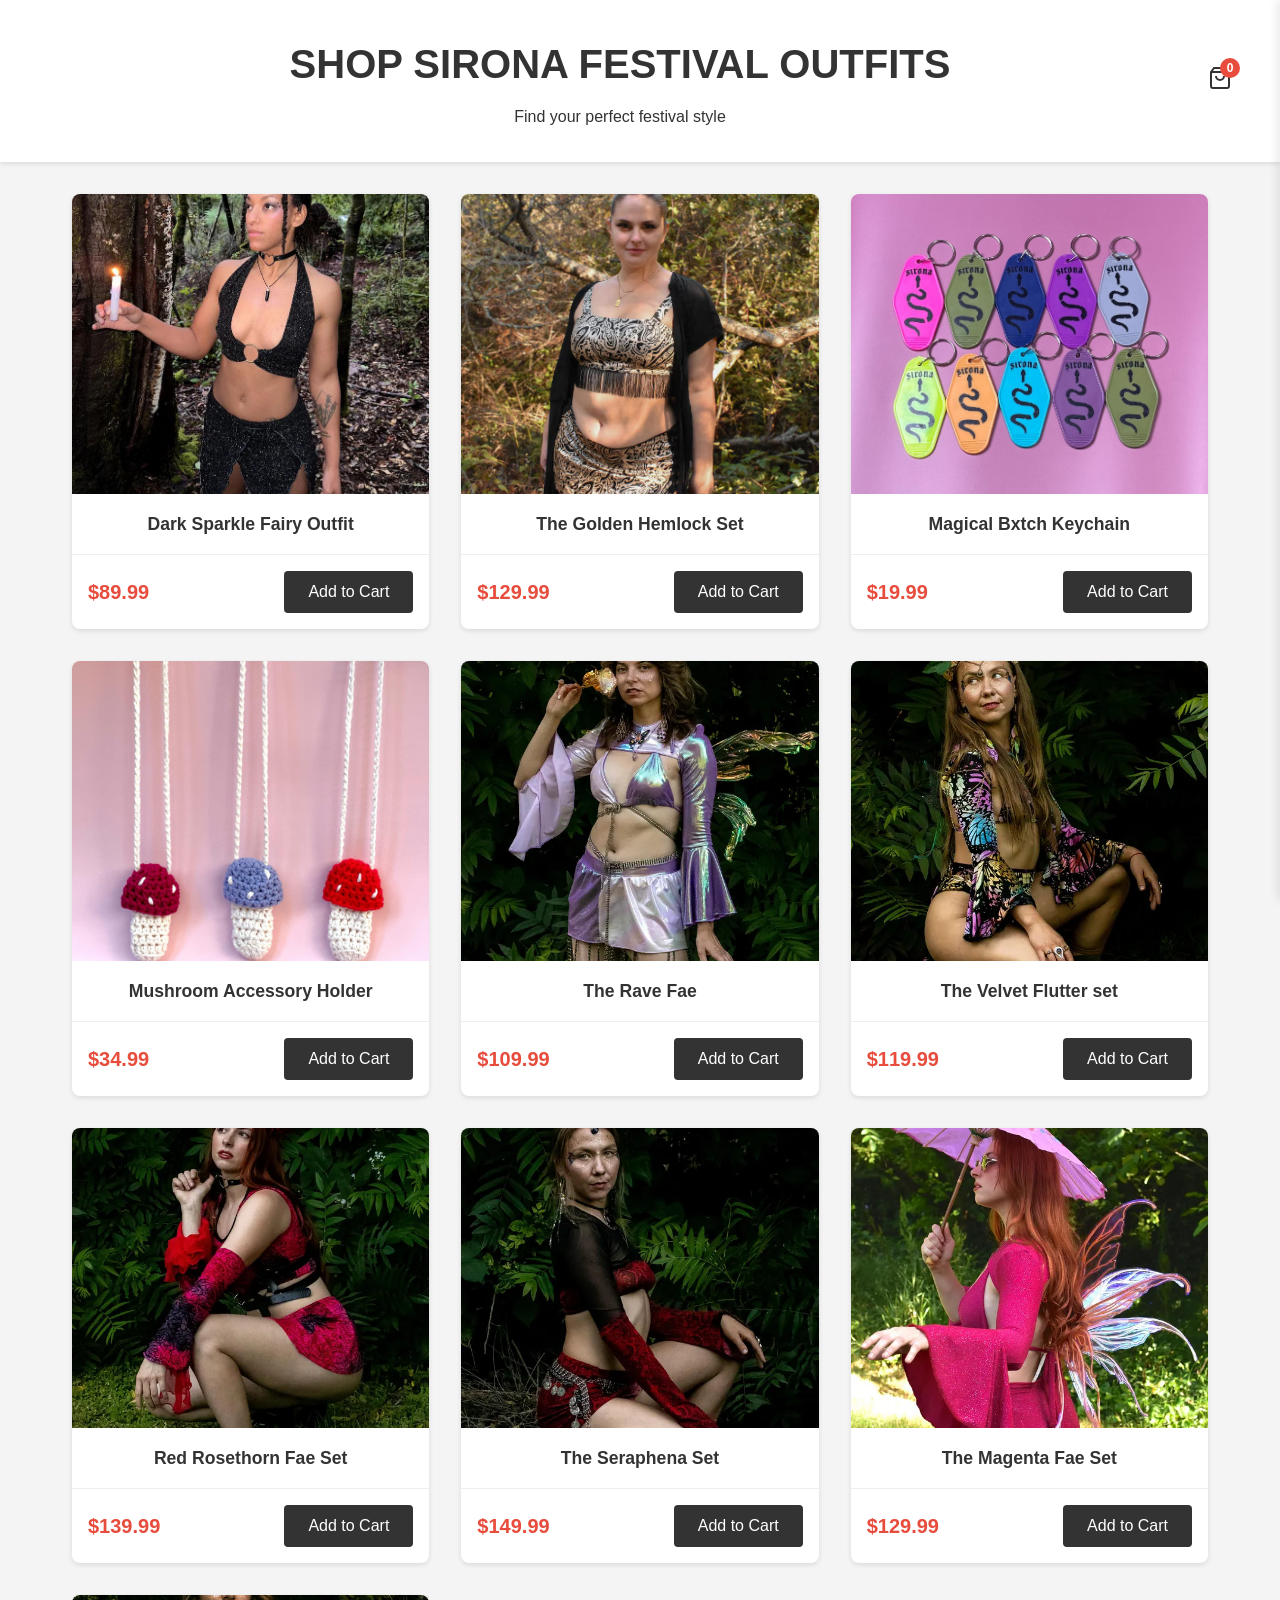
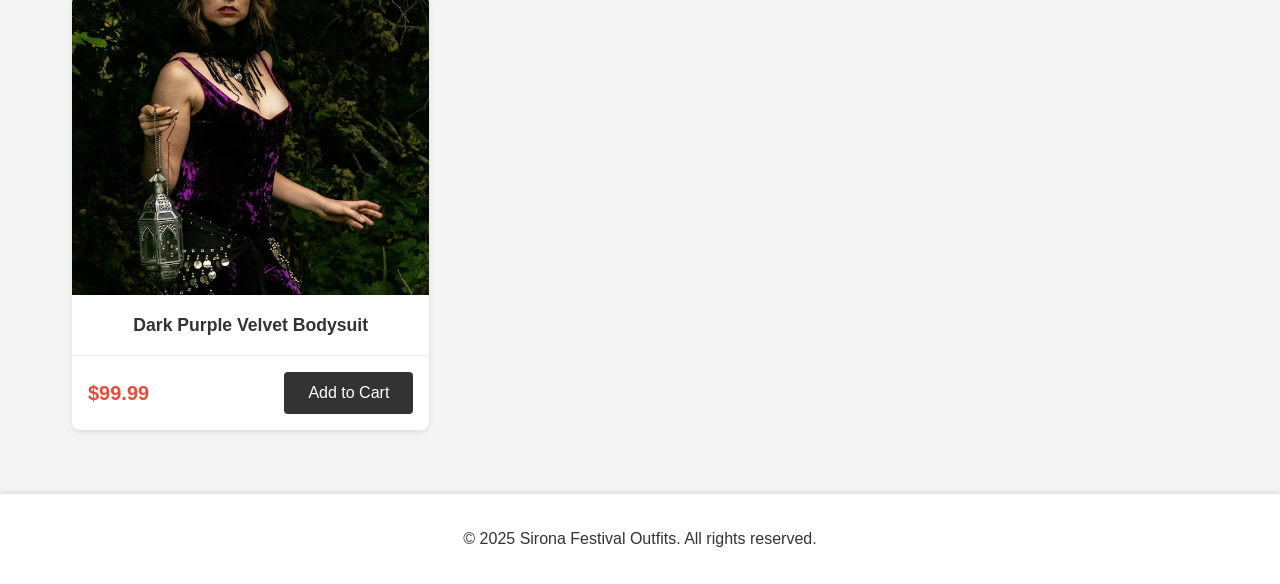
<file: SHOP SIRONA | WEBSITE PHOTOS /index.html>
<!DOCTYPE html>
<html lang="en">

<head>
    <meta charset="UTF-8">
    <meta name="viewport" content="width=device-width, initial-scale=1.0">
    <title>SHOP SIRONA FESTIVAL OUTFITS</title>
    <link rel="stylesheet" href="styles.css">
</head>

<body>
    <header>
        <div class="header-content">
            <div>
                <h1>SHOP SIRONA FESTIVAL OUTFITS</h1>
                <p>Find your perfect festival style</p>
            </div>
            <div class="cart-icon-container">
                <button class="cart-icon-btn" onclick="toggleCart()">
                    <svg width="24" height="24" viewBox="0 0 24 24" fill="none" stroke="currentColor" stroke-width="2">
                        <path d="M6 2L3 6v14a2 2 0 0 0 2 2h14a2 2 0 0 0 2-2V6l-3-4z"></path>
                        <line x1="3" y1="6" x2="21" y2="6"></line>
                        <path d="M16 10a4 4 0 0 1-8 0"></path>
                    </svg>
                    <span class="cart-count" id="cartCount">0</span>
                </button>
            </div>
        </div>
    </header>

    <!-- Cart Sidebar -->
    <div class="cart-sidebar" id="cartSidebar">
        <div class="cart-header">
            <h2>Your Cart</h2>
            <button class="close-cart" onclick="toggleCart()">&times;</button>
        </div>
        <div class="cart-items" id="cartItems">
            <p class="empty-cart">Your cart is empty</p>
        </div>
        <div class="cart-footer">
            <div class="cart-total">
                <strong>Total: $<span id="cartTotal">0.00</span></strong>
            </div>
            <button class="checkout-btn" onclick="goToCheckout()" id="checkoutBtn" disabled>Proceed to Checkout</button>
        </div>
    </div>
    <div class="cart-overlay" id="cartOverlay" onclick="toggleCart()"></div>

    <main class="gallery">
        <div class="photo-card" data-product-id="1" data-product-name="Dark Sparkle Fairy Outfit" data-product-price="89.99">
            <a href="product.html?id=1" class="product-image-link">
                <img src="photos/dark-sparkle-fairy.jpg" alt="Dark Sparkle Fairy Outfit">
            </a>
            <div class="photo-caption">Dark Sparkle Fairy Outfit</div>
            <div class="product-info">
                <div class="product-price">$89.99</div>
                <button class="add-to-cart-btn" onclick="addToCart(1, 'Dark Sparkle Fairy Outfit', 89.99, 'photos/dark-sparkle-fairy.jpg')">Add to Cart</button>
            </div>
        </div>
        <div class="photo-card" data-product-id="2" data-product-name="The Golden Hemlock Set" data-product-price="129.99">
            <a href="product.html?id=2" class="product-image-link">
                <img src="photos/The Golden Hemlock Set.jpg" alt="The Golden Hemlock Set">
            </a>
            <div class="photo-caption">The Golden Hemlock Set</div>
            <div class="product-info">
                <div class="product-price">$129.99</div>
                <button class="add-to-cart-btn" onclick="addToCart(2, 'The Golden Hemlock Set', 129.99, 'photos/The Golden Hemlock Set.jpg')">Add to Cart</button>
            </div>
        </div>
        <div class="photo-card" data-product-id="3" data-product-name="Magical Bxtch Keychain" data-product-price="19.99">
            <a href="product.html?id=3" class="product-image-link">
                <img src="photos/Magical Bxtch Keychain.jpg" alt="Magical Bxtch Keychain">
            </a>
            <div class="photo-caption">Magical Bxtch Keychain</div>
            <div class="product-info">
                <div class="product-price">$19.99</div>
                <button class="add-to-cart-btn" onclick="addToCart(3, 'Magical Bxtch Keychain', 19.99, 'photos/Magical Bxtch Keychain.jpg')">Add to Cart</button>
            </div>
        </div>
        <div class="photo-card" data-product-id="4" data-product-name="Mushroom Accessory Holder" data-product-price="34.99">
            <a href="product.html?id=4" class="product-image-link">
                <img src="photos/Mushroom Accessory Holder.jpg" alt="Mushroom Accessory Holder">
            </a>
            <div class="photo-caption">Mushroom Accessory Holder</div>
            <div class="product-info">
                <div class="product-price">$34.99</div>
                <button class="add-to-cart-btn" onclick="addToCart(4, 'Mushroom Accessory Holder', 34.99, 'photos/Mushroom Accessory Holder.jpg')">Add to Cart</button>
            </div>
        </div>
        <div class="photo-card" data-product-id="5" data-product-name="The Rave Fae" data-product-price="109.99">
            <a href="product.html?id=5" class="product-image-link">
                <img src="photos/The Rave Fae.jpg" alt="The Rave Fae">
            </a>
            <div class="photo-caption">The Rave Fae</div>
            <div class="product-info">
                <div class="product-price">$109.99</div>
                <button class="add-to-cart-btn" onclick="addToCart(5, 'The Rave Fae', 109.99, 'photos/The Rave Fae.jpg')">Add to Cart</button>
            </div>
        </div>
        <div class="photo-card" data-product-id="6" data-product-name="The Velvet Flutter set" data-product-price="119.99">
            <a href="product.html?id=6" class="product-image-link">
                <img src="photos/The Velvet Flutter set.jpg" alt="The Velvet Flutter set">
            </a>
            <div class="photo-caption">The Velvet Flutter set</div>
            <div class="product-info">
                <div class="product-price">$119.99</div>
                <button class="add-to-cart-btn" onclick="addToCart(6, 'The Velvet Flutter set', 119.99, 'photos/The Velvet Flutter set.jpg')">Add to Cart</button>
            </div>
        </div>
        <div class="photo-card" data-product-id="7" data-product-name="Red Rosethorn Fae Set" data-product-price="139.99">
            <a href="product.html?id=7" class="product-image-link">
                <img src="photos/Red Rosethorn Fae Set.jpg" alt="Red Rosethorn Fae Set">
            </a>
            <div class="photo-caption">Red Rosethorn Fae Set</div>
            <div class="product-info">
                <div class="product-price">$139.99</div>
                <button class="add-to-cart-btn" onclick="addToCart(7, 'Red Rosethorn Fae Set', 139.99, 'photos/Red Rosethorn Fae Set.jpg')">Add to Cart</button>
            </div>
        </div>
        <div class="photo-card" data-product-id="8" data-product-name="The Seraphena Set" data-product-price="149.99">
            <a href="product.html?id=8" class="product-image-link">
                <img src="photos/The Seraphena Set.jpg" alt="The Seraphena Set">
            </a>
            <div class="photo-caption">The Seraphena Set</div>
            <div class="product-info">
                <div class="product-price">$149.99</div>
                <button class="add-to-cart-btn" onclick="addToCart(8, 'The Seraphena Set', 149.99, 'photos/The Seraphena Set.jpg')">Add to Cart</button>
            </div>
        </div>
        <div class="photo-card" data-product-id="9" data-product-name="The Magenta Fae Set" data-product-price="129.99">
            <a href="product.html?id=9" class="product-image-link">
                <img src="photos/The Magernta Fae Set.jpg" alt="The Magenta Fae Set">
            </a>
            <div class="photo-caption">The Magenta Fae Set</div>
            <div class="product-info">
                <div class="product-price">$129.99</div>
                <button class="add-to-cart-btn" onclick="addToCart(9, 'The Magenta Fae Set', 129.99, 'photos/The Magernta Fae Set.jpg')">Add to Cart</button>
            </div>
        </div>
        <div class="photo-card" data-product-id="10" data-product-name="Dark Purple Velvet Bodysuit" data-product-price="99.99">
            <a href="product.html?id=10" class="product-image-link">
                <img src="photos/Dark Purple Velvet Bodysuit.jpg" alt="Dark Purple Velvet Bodysuit">
            </a>
            <div class="photo-caption">Dark Purple Velvet Bodysuit</div>
            <div class="product-info">
                <div class="product-price">$99.99</div>
                <button class="add-to-cart-btn" onclick="addToCart(10, 'Dark Purple Velvet Bodysuit', 99.99, 'photos/Dark Purple Velvet Bodysuit.jpg')">Add to Cart</button>
            </div>
        </div>
    </main>

    <footer>
        <p>© 2025 Sirona Festival Outfits. All rights reserved.</p>
    </footer>

    <script src="cart.js"></script>
</body>

</html>
</file>
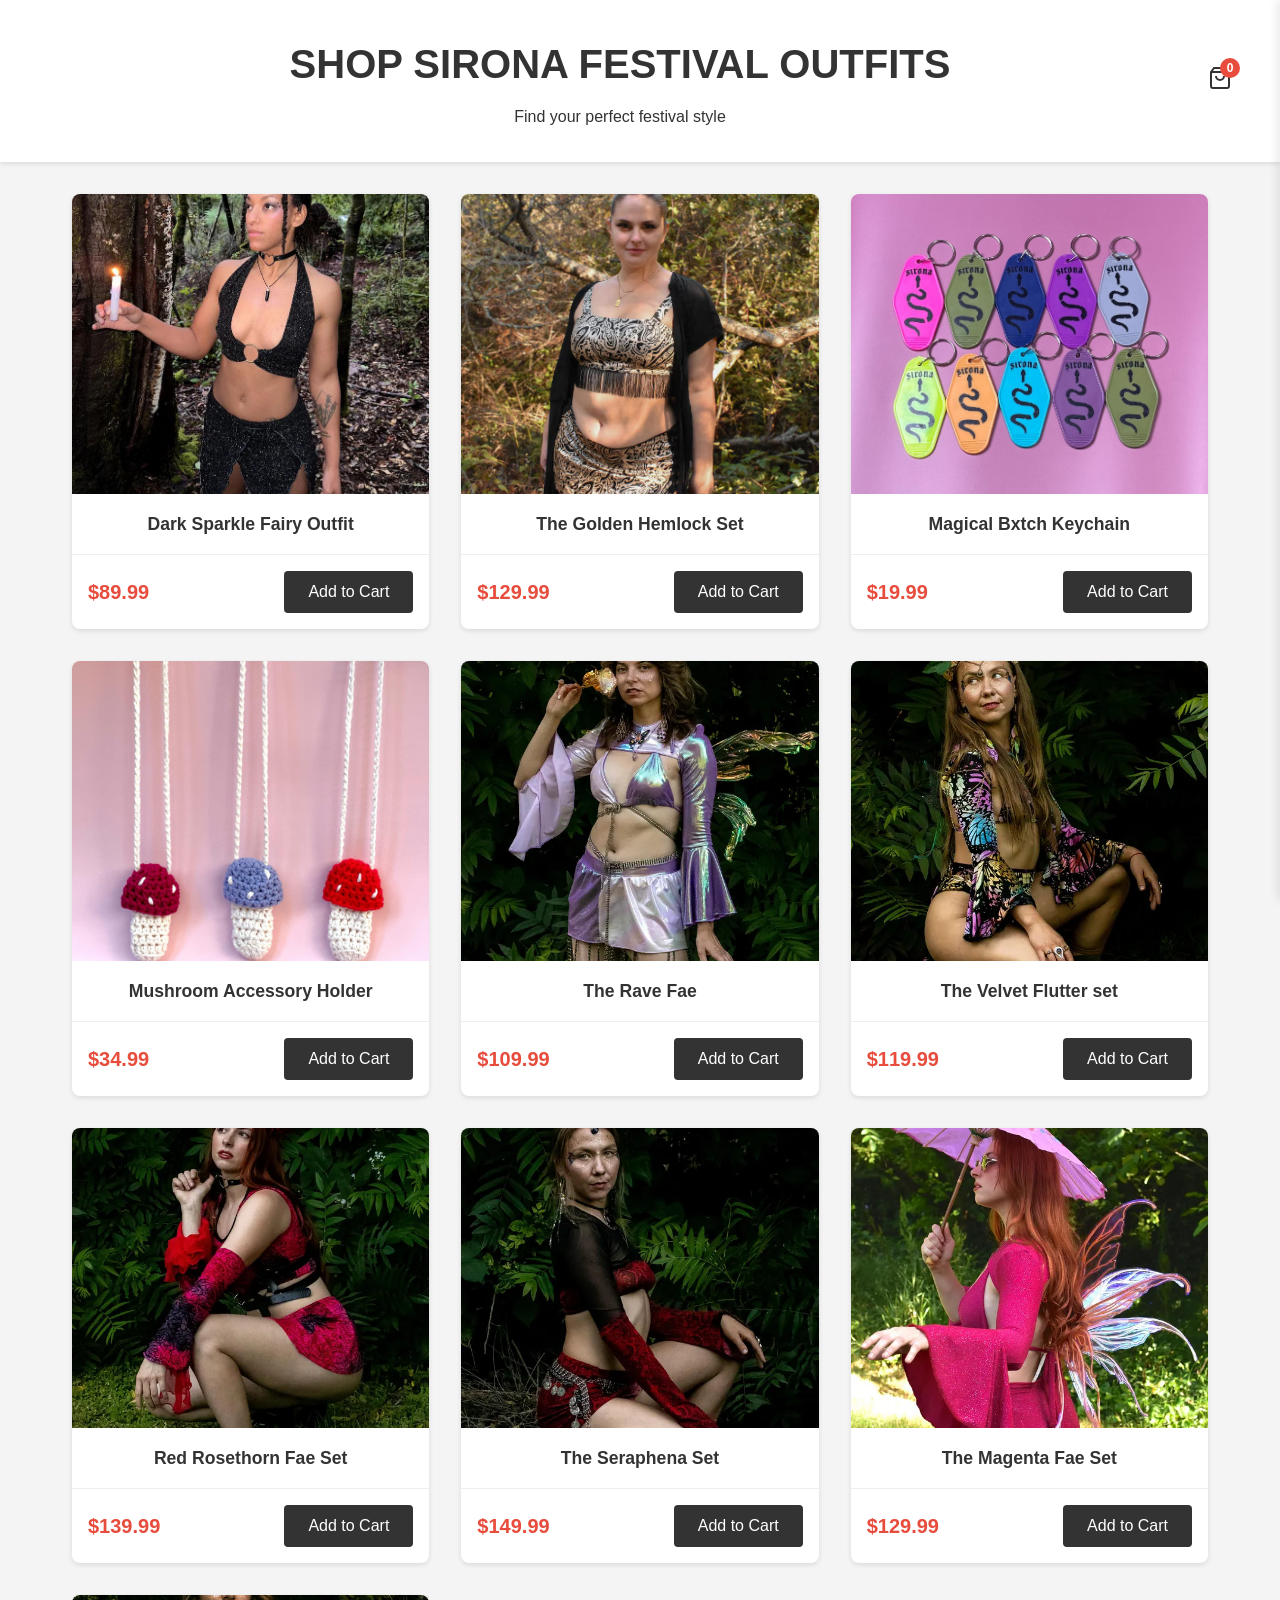
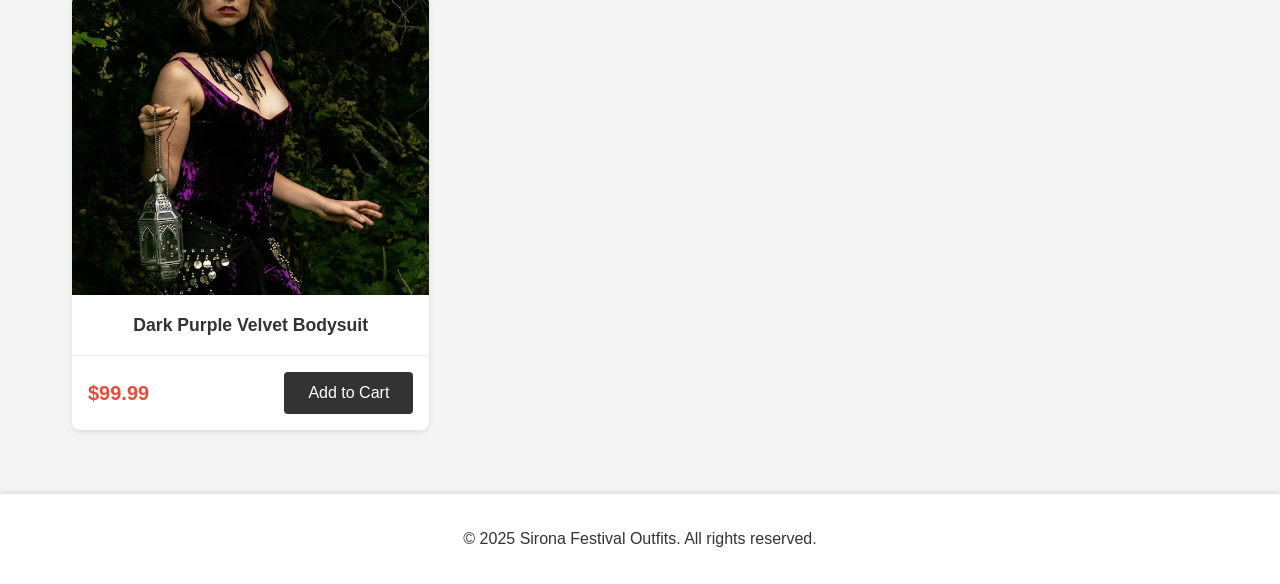
<file: SHOP SIRONA | WEBSITE PHOTOS /checkout.html>
<!DOCTYPE html>
<html lang="en">

<head>
    <meta charset="UTF-8">
    <meta name="viewport" content="width=device-width, initial-scale=1.0">
    <title>Checkout - SHOP SIRONA</title>
    <link rel="stylesheet" href="styles.css">
    <!-- Stripe.js -->
    <script src="https://js.stripe.com/v3/"></script>
    <!-- PayPal SDK -->
    <script src="https://www.paypal.com/sdk/js?client-id=YOUR_PAYPAL_CLIENT_ID&currency=USD"></script>
</head>

<body>
    <header>
        <div class="header-content">
            <div>
                <h1><a href="index.html" style="text-decoration: none; color: inherit;">SHOP SIRONA FESTIVAL OUTFITS</a></h1>
            </div>
            <div class="cart-icon-container">
                <a href="index.html" class="back-link">← Back to Shop</a>
            </div>
        </div>
    </header>

    <main class="checkout-container">
        <div class="checkout-content">
            <div class="checkout-summary">
                <h2>Order Summary</h2>
                <div id="checkoutItems"></div>
                <div class="checkout-total">
                    <strong>Total: $<span id="checkoutTotal">0.00</span></strong>
                </div>
            </div>

            <div class="checkout-form">
                <h2>Shipping Information</h2>
                <form id="checkoutForm">
                    <div class="form-group">
                        <label for="name">Full Name</label>
                        <input type="text" id="name" name="name" required>
                    </div>
                    <div class="form-group">
                        <label for="email">Email</label>
                        <input type="email" id="email" name="email" required>
                    </div>
                    <div class="form-group">
                        <label for="phone">Phone</label>
                        <input type="tel" id="phone" name="phone" required>
                    </div>
                    <div class="form-group">
                        <label for="address">Address</label>
                        <input type="text" id="address" name="address" required>
                    </div>
                    <div class="form-row">
                        <div class="form-group">
                            <label for="city">City</label>
                            <input type="text" id="city" name="city" required>
                        </div>
                        <div class="form-group">
                            <label for="state">State/Province</label>
                            <input type="text" id="state" name="state" required>
                        </div>
                        <div class="form-group">
                            <label for="zip">ZIP/Postal Code</label>
                            <input type="text" id="zip" name="zip" required>
                        </div>
                    </div>
                    <div class="form-group">
                        <label for="country">Country</label>
                        <select id="country" name="country" required>
                            <option value="">Select Country</option>
                            <option value="US">United States</option>
                            <option value="CA">Canada</option>
                            <option value="GB">United Kingdom</option>
                            <option value="AU">Australia</option>
                            <option value="DE">Germany</option>
                            <option value="FR">France</option>
                            <option value="IT">Italy</option>
                            <option value="ES">Spain</option>
                            <option value="NL">Netherlands</option>
                            <option value="BE">Belgium</option>
                            <option value="CH">Switzerland</option>
                            <option value="AT">Austria</option>
                            <option value="SE">Sweden</option>
                            <option value="NO">Norway</option>
                            <option value="DK">Denmark</option>
                            <option value="FI">Finland</option>
                            <option value="IE">Ireland</option>
                            <option value="PT">Portugal</option>
                            <option value="PL">Poland</option>
                            <option value="CZ">Czech Republic</option>
                            <option value="GR">Greece</option>
                            <option value="JP">Japan</option>
                            <option value="KR">South Korea</option>
                            <option value="CN">China</option>
                            <option value="IN">India</option>
                            <option value="BR">Brazil</option>
                            <option value="MX">Mexico</option>
                            <option value="AR">Argentina</option>
                            <option value="NZ">New Zealand</option>
                            <option value="SG">Singapore</option>
                            <option value="MY">Malaysia</option>
                            <option value="TH">Thailand</option>
                            <option value="PH">Philippines</option>
                            <option value="ID">Indonesia</option>
                            <option value="VN">Vietnam</option>
                            <option value="AE">United Arab Emirates</option>
                            <option value="SA">Saudi Arabia</option>
                            <option value="ZA">South Africa</option>
                            <option value="EG">Egypt</option>
                            <option value="IL">Israel</option>
                            <option value="TR">Turkey</option>
                            <option value="RU">Russia</option>
                            <option value="OTHER">Other</option>
                        </select>
                    </div>
                </form>

                <div class="payment-methods">
                    <h2>Payment Method</h2>
                    
                    <!-- Stripe Payment -->
                    <div class="payment-option">
                        <h3>Pay with Card (Stripe)</h3>
                        <div id="stripe-payment">
                            <div id="card-element">
                                <!-- Stripe Elements will create form elements here -->
                            </div>
                            <div id="card-errors" role="alert"></div>
                            <button type="button" class="payment-btn stripe-btn" id="stripeBtn">
                                Pay with Card
                            </button>
                        </div>
                    </div>

                    <!-- PayPal Payment -->
                    <div class="payment-option">
                        <h3>Pay with PayPal</h3>
                        <div id="paypal-button-container"></div>
                    </div>
                </div>
            </div>
        </div>
    </main>

    <footer>
        <p>© 2025 Sirona Festival Outfits. All rights reserved.</p>
    </footer>

    <script src="cart.js"></script>
    <script src="checkout.js"></script>
</body>

</html>
</file>
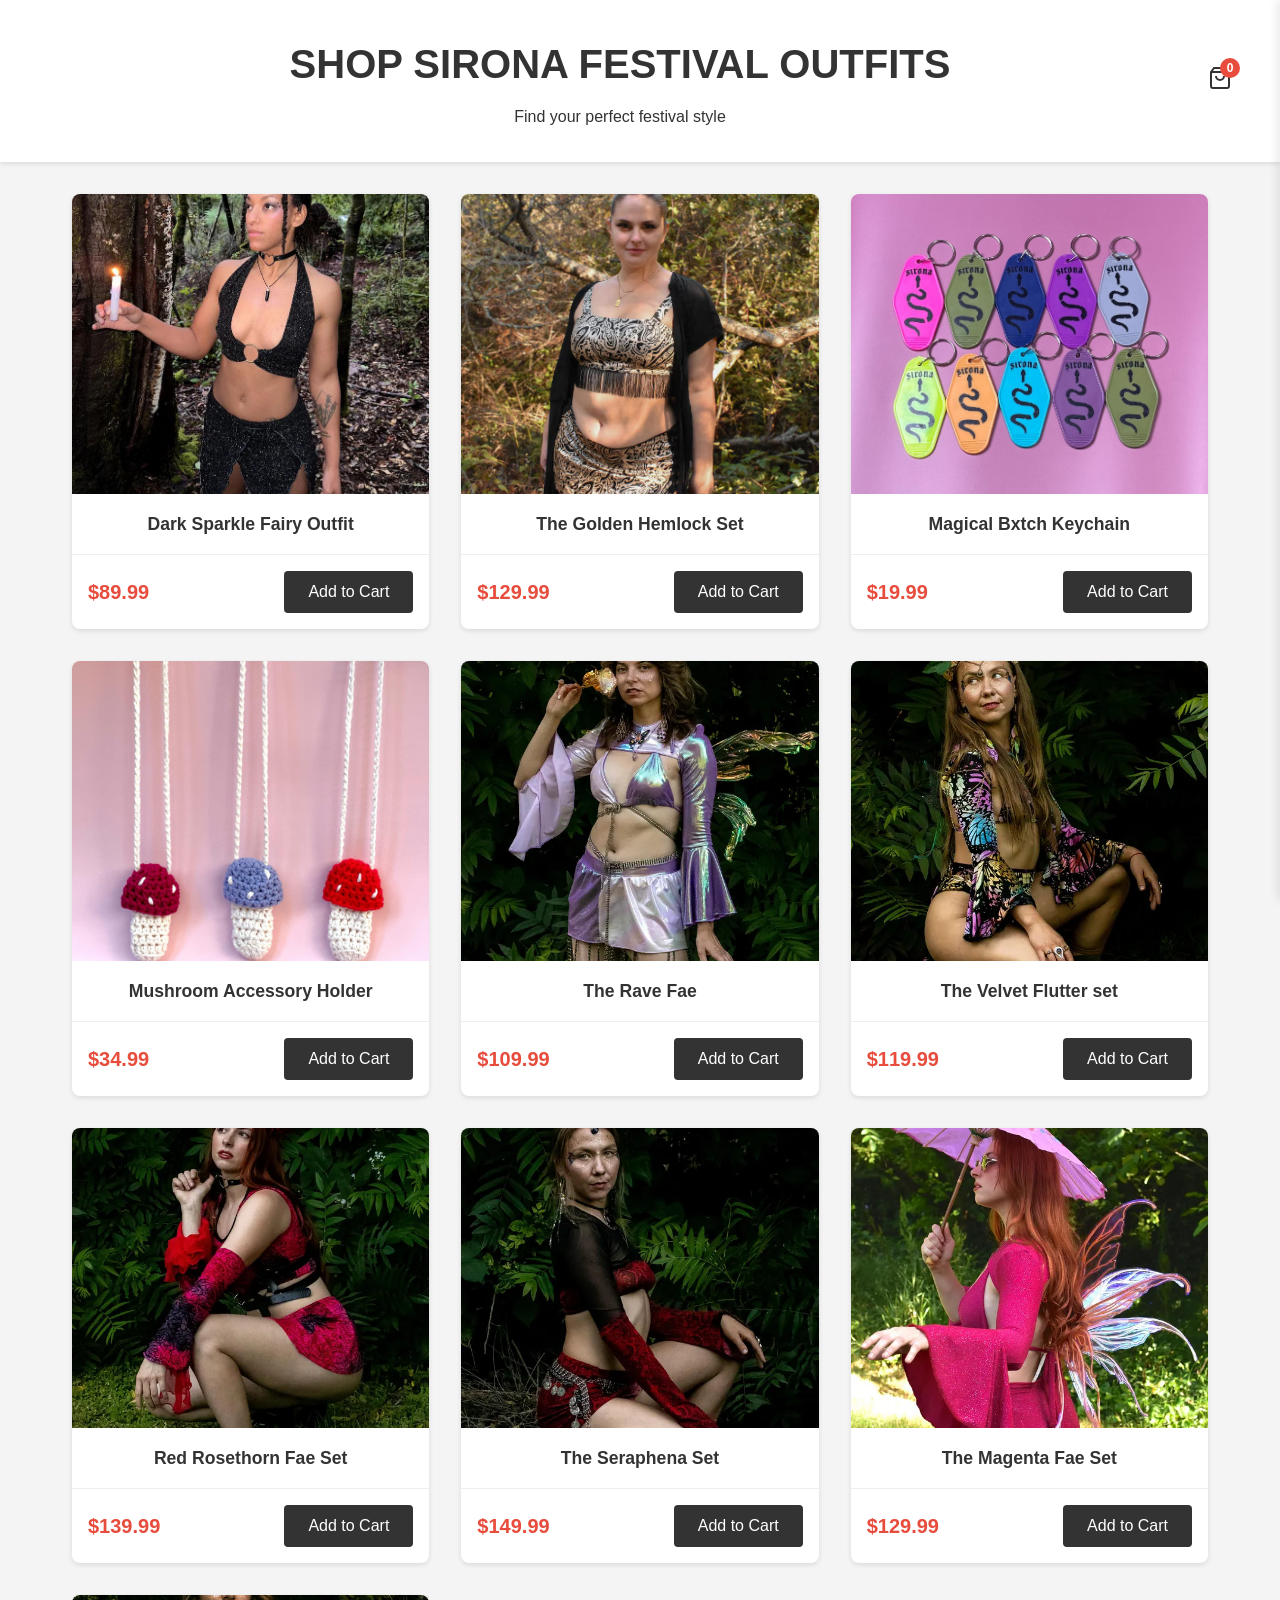
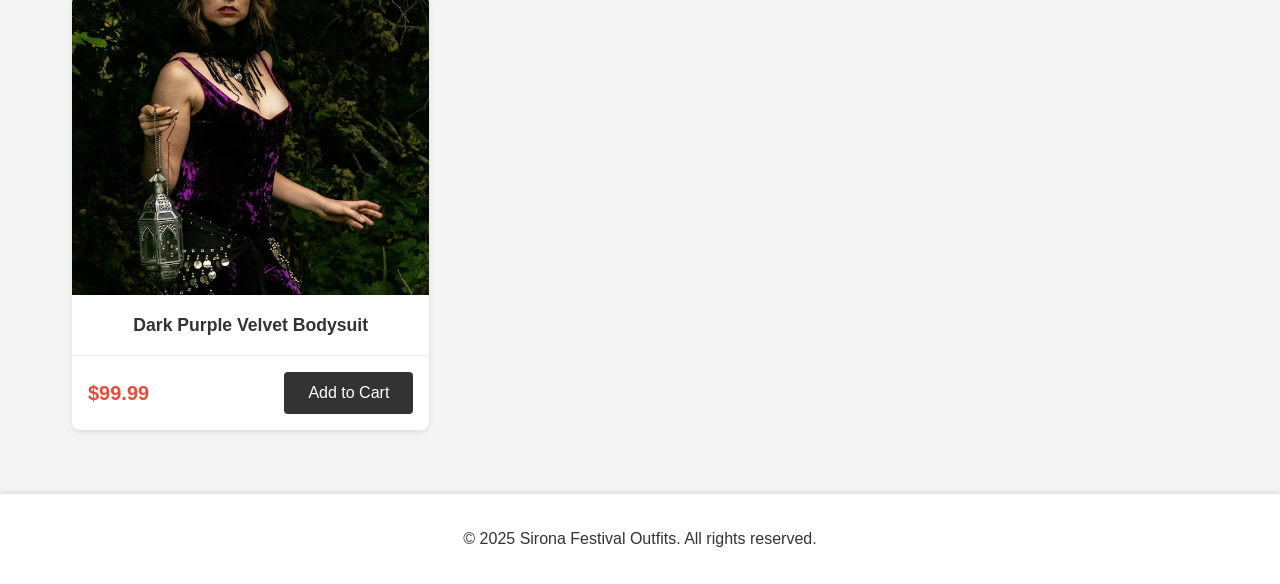
<file: SHOP SIRONA | WEBSITE PHOTOS /product.html>
<!DOCTYPE html>
<html lang="en">

<head>
    <meta charset="UTF-8">
    <meta name="viewport" content="width=device-width, initial-scale=1.0">
    <title id="pageTitle">Product - SHOP SIRONA</title>
    <link rel="stylesheet" href="styles.css">
</head>

<body>
    <header>
        <div class="header-content">
            <div>
                <h1><a href="index.html" style="text-decoration: none; color: inherit;">SHOP SIRONA FESTIVAL OUTFITS</a></h1>
            </div>
            <div class="cart-icon-container">
                <button class="cart-icon-btn" onclick="toggleCart()">
                    <svg width="24" height="24" viewBox="0 0 24 24" fill="none" stroke="currentColor" stroke-width="2">
                        <path d="M6 2L3 6v14a2 2 0 0 0 2 2h14a2 2 0 0 0 2-2V6l-3-4z"></path>
                        <line x1="3" y1="6" x2="21" y2="6"></line>
                        <path d="M16 10a4 4 0 0 1-8 0"></path>
                    </svg>
                    <span class="cart-count" id="cartCount">0</span>
                </button>
            </div>
        </div>
    </header>

    <!-- Cart Sidebar -->
    <div class="cart-sidebar" id="cartSidebar">
        <div class="cart-header">
            <h2>Your Cart</h2>
            <button class="close-cart" onclick="toggleCart()">&times;</button>
        </div>
        <div class="cart-items" id="cartItems">
            <p class="empty-cart">Your cart is empty</p>
        </div>
        <div class="cart-footer">
            <div class="cart-total">
                <strong>Total: $<span id="cartTotal">0.00</span></strong>
            </div>
            <button class="checkout-btn" onclick="goToCheckout()" id="checkoutBtn" disabled>Proceed to Checkout</button>
        </div>
    </div>
    <div class="cart-overlay" id="cartOverlay" onclick="toggleCart()"></div>

    <main class="product-page">
        <div class="breadcrumb">
            <a href="index.html">Home</a> / <span id="breadcrumbProduct">Product</span>
        </div>
        
        <div class="product-container">
            <div class="product-image-section">
                <img id="productImage" src="" alt="" class="product-main-image">
            </div>
            
            <div class="product-details-section">
                <h1 id="productName" class="product-title"></h1>
                <div class="product-price-large" id="productPrice"></div>
                
                <div class="product-description">
                    <h2>Description</h2>
                    <p id="productDescription"></p>
                </div>
                
                <div class="product-details-list">
                    <h2>Details</h2>
                    <ul id="productDetails"></ul>
                </div>
                
                <div class="product-actions">
                    <button class="add-to-cart-btn-large" id="addToCartBtn">Add to Cart</button>
                    <a href="#" id="pinterestLink" class="pinterest-btn" target="_blank" rel="noopener noreferrer">
                        <svg width="20" height="20" viewBox="0 0 24 24" fill="currentColor">
                            <path d="M12 0C5.373 0 0 5.373 0 12c0 5.084 3.163 9.426 7.627 11.174-.105-.949-.2-2.403.041-3.441.219-.937 1.406-5.957 1.406-5.957s-.359-.72-.359-1.781c0-1.663.967-2.911 2.168-2.911 1.024 0 1.518.769 1.518 1.688 0 1.029-.653 2.567-.992 3.992-.285 1.193.6 2.165 1.775 2.165 2.128 0 3.768-2.245 3.768-5.487 0-2.861-2.063-4.869-5.008-4.869-3.41 0-5.409 2.562-5.409 5.199 0 1.033.394 2.143.889 2.741.099.12.112.225.085.345-.09.375-.293 1.199-.334 1.363-.053.225-.172.271-.402.165-1.495-.69-2.433-2.878-2.433-4.646 0-3.776 2.748-7.252 7.92-7.252 4.158 0 7.392 2.967 7.392 6.923 0 4.135-2.607 7.462-6.233 7.462-1.214 0-2.357-.629-2.75-1.378l-.748 2.853c-.271 1.043-1.002 2.35-1.492 3.146C9.57 23.812 10.763 24 12 24c6.627 0 12-5.373 12-12S18.627 0 12 0z"/>
                        </svg>
                        View on Pinterest
                    </a>
                </div>
            </div>
        </div>
    </main>

    <footer>
        <p>© 2025 Sirona Festival Outfits. All rights reserved.</p>
    </footer>

    <script src="products.js"></script>
    <script src="cart.js"></script>
    <script>
        // Get product ID from URL
        const urlParams = new URLSearchParams(window.location.search);
        const productId = parseInt(urlParams.get('id'));
        
        // Load product data
        document.addEventListener('DOMContentLoaded', function() {
            if (!productId) {
                window.location.href = 'index.html';
                return;
            }
            
            const product = getProduct(productId);
            
            if (!product) {
                window.location.href = 'index.html';
                return;
            }
            
            // Populate product page
            document.getElementById('pageTitle').textContent = product.name + ' - SHOP SIRONA';
            document.getElementById('breadcrumbProduct').textContent = product.name;
            document.getElementById('productImage').src = product.image;
            document.getElementById('productImage').alt = product.name;
            document.getElementById('productName').textContent = product.name;
            document.getElementById('productPrice').textContent = '$' + product.price.toFixed(2);
            document.getElementById('productDescription').textContent = product.description;
            document.getElementById('pinterestLink').href = product.pinterestLink;
            
            // Populate details list
            const detailsList = document.getElementById('productDetails');
            product.details.forEach(detail => {
                const li = document.createElement('li');
                li.textContent = detail;
                detailsList.appendChild(li);
            });
            
            // Set up add to cart button
            document.getElementById('addToCartBtn').addEventListener('click', function() {
                addToCart(product.id, product.name, product.price, product.image);
            });
        });
    </script>
</body>

</html>
</file>
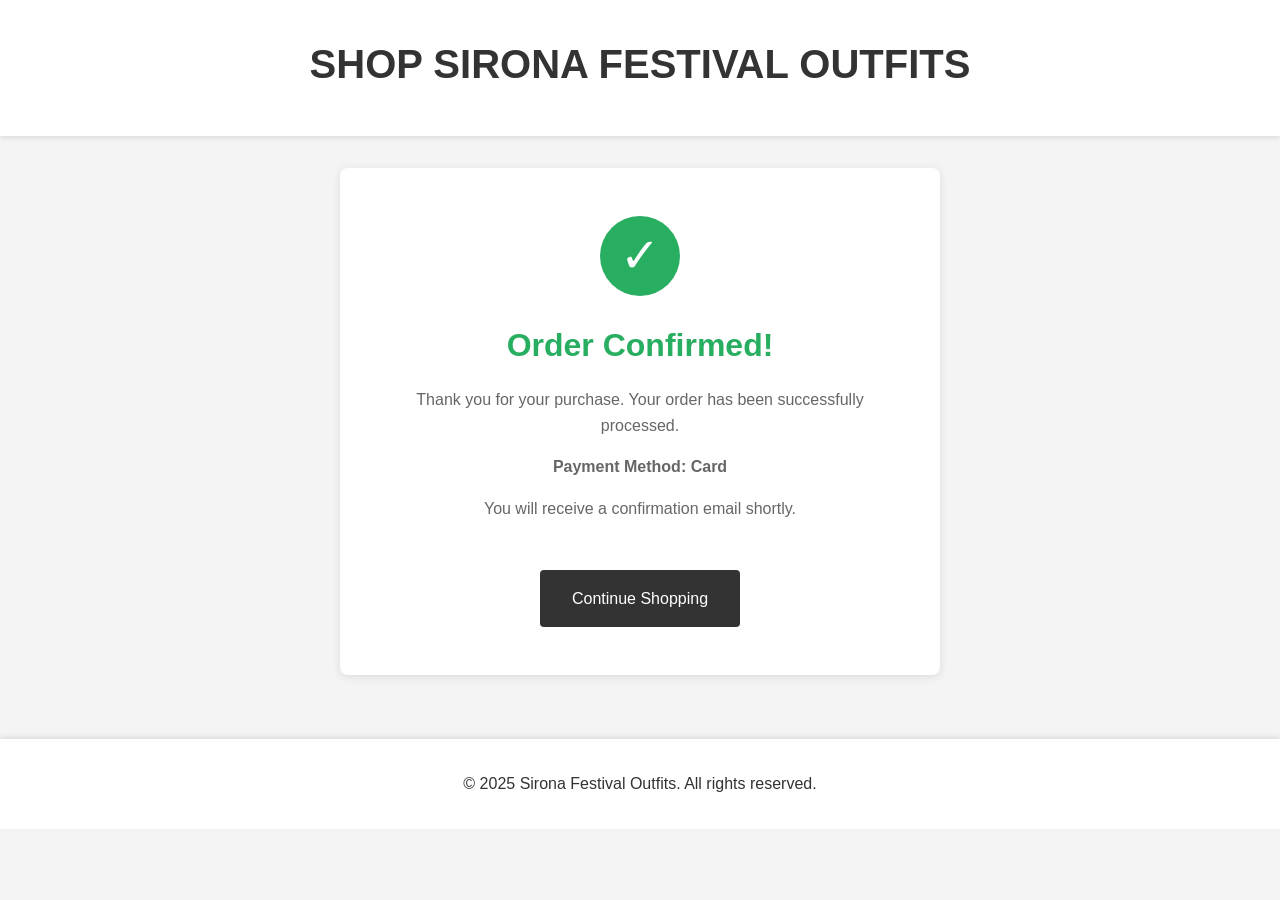
<file: SHOP SIRONA | WEBSITE PHOTOS /success.html>
<!DOCTYPE html>
<html lang="en">

<head>
    <meta charset="UTF-8">
    <meta name="viewport" content="width=device-width, initial-scale=1.0">
    <title>Order Confirmed - SHOP SIRONA</title>
    <link rel="stylesheet" href="styles.css">
</head>

<body>
    <header>
        <div class="header-content">
            <div>
                <h1><a href="index.html" style="text-decoration: none; color: inherit;">SHOP SIRONA FESTIVAL OUTFITS</a></h1>
            </div>
        </div>
    </header>

    <main class="success-container">
        <div class="success-content">
            <div class="success-icon">✓</div>
            <h1>Order Confirmed!</h1>
            <p>Thank you for your purchase. Your order has been successfully processed.</p>
            <p class="payment-method">Payment Method: <span id="paymentMethod"></span></p>
            <p>You will receive a confirmation email shortly.</p>
            <a href="index.html" class="back-to-shop-btn">Continue Shopping</a>
        </div>
    </main>

    <footer>
        <p>© 2025 Sirona Festival Outfits. All rights reserved.</p>
    </footer>

    <script>
        // Get payment method from URL
        const urlParams = new URLSearchParams(window.location.search);
        const method = urlParams.get('method') || 'Card';
        document.getElementById('paymentMethod').textContent = method;
    </script>
</body>

</html>
</file>
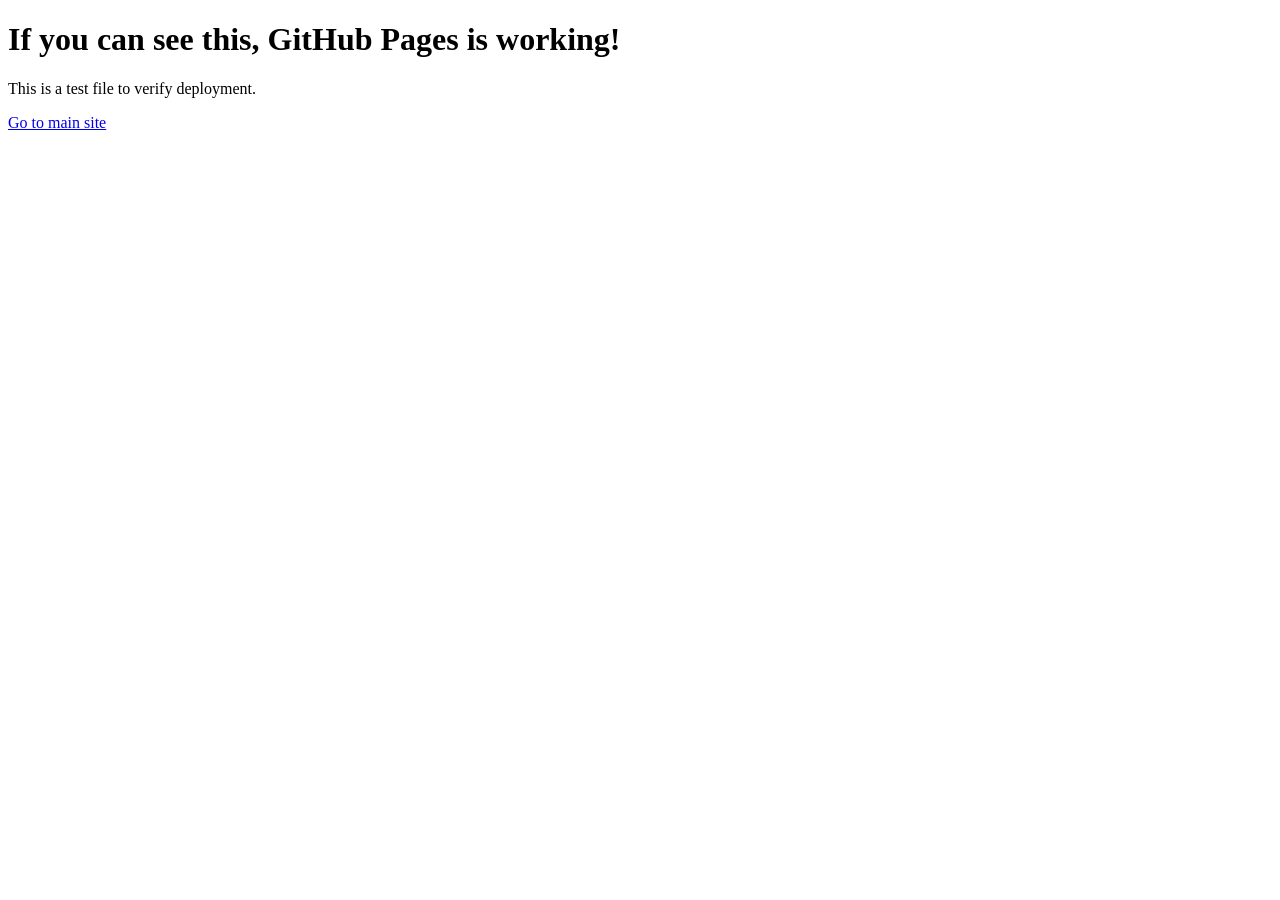
<file: SHOP SIRONA | WEBSITE PHOTOS /test-deployment.html>
<!DOCTYPE html>
<html>

<head>
    <title>Deployment Test</title>
</head>

<body>
    <h1>If you can see this, GitHub Pages is working!</h1>
    <p>This is a test file to verify deployment.</p>
    <p><a href="index.html">Go to main site</a></p>
</body>

</html>
</file>
<file: SHOP SIRONA | WEBSITE PHOTOS /styles.css>
/* Reset default styles */
* {
    margin: 0;
    padding: 0;
    box-sizing: border-box;
}

body {
    font-family: 'Arial', sans-serif;
    line-height: 1.6;
    background-color: #f4f4f4;
    color: #333;
}

/* Header styles */
header {
    padding: 2rem;
    background-color: #fff;
    box-shadow: 0 2px 5px rgba(0,0,0,0.1);
}

.header-content {
    display: flex;
    justify-content: space-between;
    align-items: center;
    max-width: 1200px;
    margin: 0 auto;
}

.header-content > div:first-child {
    text-align: center;
    flex: 1;
}

header h1 {
    font-size: 2.5rem;
    margin-bottom: 0.5rem;
}

.cart-icon-container {
    position: relative;
}

.cart-icon-btn {
    background: none;
    border: none;
    cursor: pointer;
    padding: 0.5rem;
    position: relative;
    color: #333;
    font-size: 1.5rem;
}

.cart-count {
    position: absolute;
    top: 0;
    right: 0;
    background: #e74c3c;
    color: white;
    border-radius: 50%;
    width: 20px;
    height: 20px;
    display: flex;
    align-items: center;
    justify-content: center;
    font-size: 0.75rem;
    font-weight: bold;
}

.back-link {
    color: #333;
    text-decoration: none;
    padding: 0.5rem 1rem;
    border: 1px solid #333;
    border-radius: 4px;
    transition: all 0.3s ease;
}

.back-link:hover {
    background: #333;
    color: white;
}

/* Gallery grid layout */
.gallery {
    display: grid;
    grid-template-columns: repeat(auto-fill, minmax(300px, 1fr));
    gap: 2rem;
    padding: 2rem;
    max-width: 1200px;
    margin: 0 auto;
}

/* Photo card styles */
.photo-card {
    background: #fff;
    border-radius: 8px;
    overflow: hidden;
    box-shadow: 0 2px 5px rgba(0,0,0,0.1);
    transition: transform 0.3s ease;
    display: flex;
    flex-direction: column;
}

.photo-card:hover {
    transform: translateY(-5px);
}

.product-image-link {
    display: block;
    width: 100%;
    height: 300px;
    overflow: hidden;
    cursor: pointer;
    transition: transform 0.3s ease;
}

.product-image-link:hover {
    transform: scale(1.05);
}

.photo-card img {
    width: 100%;
    height: 300px;
    object-fit: cover;
    display: block;
}

.photo-caption {
    padding: 1rem;
    text-align: center;
    font-size: 1.1rem;
    font-weight: bold;
}

.product-info {
    padding: 1rem;
    border-top: 1px solid #eee;
    display: flex;
    justify-content: space-between;
    align-items: center;
}

.product-price {
    font-size: 1.25rem;
    font-weight: bold;
    color: #e74c3c;
}

.add-to-cart-btn {
    background: #333;
    color: white;
    border: none;
    padding: 0.75rem 1.5rem;
    border-radius: 4px;
    cursor: pointer;
    font-size: 1rem;
    transition: background 0.3s ease;
}

.add-to-cart-btn:hover {
    background: #555;
}

.add-to-cart-btn:active {
    transform: scale(0.98);
}

/* Footer styles */
footer {
    text-align: center;
    padding: 2rem;
    background-color: #fff;
    margin-top: 2rem;
    box-shadow: 0 -2px 5px rgba(0,0,0,0.1);
}

/* Cart Sidebar */
.cart-overlay {
    display: none;
    position: fixed;
    top: 0;
    left: 0;
    width: 100%;
    height: 100%;
    background: rgba(0, 0, 0, 0.5);
    z-index: 998;
    opacity: 0;
    transition: opacity 0.3s ease;
}

.cart-overlay.active {
    display: block;
    opacity: 1;
}

.cart-sidebar {
    position: fixed;
    top: 0;
    right: -400px;
    width: 400px;
    height: 100%;
    background: white;
    box-shadow: -2px 0 10px rgba(0,0,0,0.1);
    z-index: 999;
    display: flex;
    flex-direction: column;
    transition: right 0.3s ease;
    overflow-y: auto;
}

.cart-sidebar.active {
    right: 0;
}

.cart-header {
    padding: 1.5rem;
    border-bottom: 1px solid #eee;
    display: flex;
    justify-content: space-between;
    align-items: center;
}

.cart-header h2 {
    margin: 0;
}

.close-cart {
    background: none;
    border: none;
    font-size: 2rem;
    cursor: pointer;
    color: #333;
    line-height: 1;
}

.cart-items {
    flex: 1;
    padding: 1rem;
    overflow-y: auto;
}

.empty-cart {
    text-align: center;
    padding: 2rem;
    color: #999;
}

.cart-item {
    display: flex;
    gap: 1rem;
    padding: 1rem;
    border-bottom: 1px solid #eee;
    align-items: center;
}

.cart-item-image {
    width: 80px;
    height: 80px;
    object-fit: cover;
    border-radius: 4px;
}

.cart-item-details {
    flex: 1;
}

.cart-item-details h4 {
    margin: 0 0 0.5rem 0;
    font-size: 1rem;
}

.cart-item-details p {
    margin: 0 0 0.5rem 0;
    color: #666;
}

.quantity-controls {
    display: flex;
    align-items: center;
    gap: 0.5rem;
}

.quantity-controls button {
    background: #f4f4f4;
    border: 1px solid #ddd;
    width: 30px;
    height: 30px;
    border-radius: 4px;
    cursor: pointer;
    font-size: 1rem;
}

.quantity-controls button:hover {
    background: #e0e0e0;
}

.quantity-controls span {
    min-width: 30px;
    text-align: center;
}

.remove-item {
    background: none;
    border: none;
    font-size: 1.5rem;
    cursor: pointer;
    color: #e74c3c;
    padding: 0.5rem;
    line-height: 1;
}

.cart-footer {
    padding: 1.5rem;
    border-top: 1px solid #eee;
}

.cart-total {
    font-size: 1.5rem;
    margin-bottom: 1rem;
    text-align: center;
}

.checkout-btn {
    width: 100%;
    background: #333;
    color: white;
    border: none;
    padding: 1rem;
    border-radius: 4px;
    cursor: pointer;
    font-size: 1.1rem;
    transition: background 0.3s ease;
}

.checkout-btn:hover:not(:disabled) {
    background: #555;
}

.checkout-btn:disabled {
    background: #ccc;
    cursor: not-allowed;
}

/* Notification */
.notification {
    position: fixed;
    top: 20px;
    right: 20px;
    background: #27ae60;
    color: white;
    padding: 1rem 1.5rem;
    border-radius: 4px;
    box-shadow: 0 2px 10px rgba(0,0,0,0.2);
    z-index: 1000;
    opacity: 0;
    transform: translateX(400px);
    transition: all 0.3s ease;
}

.notification.show {
    opacity: 1;
    transform: translateX(0);
}

/* Checkout Page */
.checkout-container {
    max-width: 1200px;
    margin: 2rem auto;
    padding: 0 2rem;
}

.checkout-content {
    display: grid;
    grid-template-columns: 1fr 1.5fr;
    gap: 2rem;
}

.checkout-summary {
    background: white;
    padding: 2rem;
    border-radius: 8px;
    box-shadow: 0 2px 5px rgba(0,0,0,0.1);
    height: fit-content;
    position: sticky;
    top: 2rem;
}

.checkout-summary h2 {
    margin-bottom: 1.5rem;
}

.checkout-item {
    display: flex;
    gap: 1rem;
    padding: 1rem 0;
    border-bottom: 1px solid #eee;
}

.checkout-item-image {
    width: 100px;
    height: 100px;
    object-fit: cover;
    border-radius: 4px;
}

.checkout-item-details {
    flex: 1;
}

.checkout-item-details h4 {
    margin: 0 0 0.5rem 0;
}

.checkout-item-total {
    font-weight: bold;
    color: #e74c3c;
}

.checkout-total {
    margin-top: 1.5rem;
    padding-top: 1.5rem;
    border-top: 2px solid #333;
    font-size: 1.5rem;
    text-align: center;
}

.checkout-form {
    background: white;
    padding: 2rem;
    border-radius: 8px;
    box-shadow: 0 2px 5px rgba(0,0,0,0.1);
}

.checkout-form h2 {
    margin-bottom: 1.5rem;
}

.form-group {
    margin-bottom: 1.5rem;
}

.form-group label {
    display: block;
    margin-bottom: 0.5rem;
    font-weight: bold;
}

.form-group input,
.form-group select {
    width: 100%;
    padding: 0.75rem;
    border: 1px solid #ddd;
    border-radius: 4px;
    font-size: 1rem;
}

.form-row {
    display: grid;
    grid-template-columns: repeat(3, 1fr);
    gap: 1rem;
}

.payment-methods {
    margin-top: 2rem;
    padding-top: 2rem;
    border-top: 1px solid #eee;
}

.payment-option {
    margin-bottom: 2rem;
    padding: 1.5rem;
    border: 1px solid #ddd;
    border-radius: 8px;
}

.payment-option h3 {
    margin-bottom: 1rem;
}

#card-element {
    padding: 1rem;
    border: 1px solid #ddd;
    border-radius: 4px;
    margin-bottom: 1rem;
}

#card-errors {
    color: #e74c3c;
    margin-bottom: 1rem;
    min-height: 20px;
}

.payment-btn {
    width: 100%;
    padding: 1rem;
    border: none;
    border-radius: 4px;
    font-size: 1.1rem;
    cursor: pointer;
    transition: background 0.3s ease;
}

.stripe-btn {
    background: #635bff;
    color: white;
}

.stripe-btn:hover {
    background: #4f46e5;
}

#paypal-button-container {
    margin-top: 1rem;
}

/* Success Page */
.success-container {
    min-height: 60vh;
    display: flex;
    align-items: center;
    justify-content: center;
    padding: 2rem;
}

.success-content {
    text-align: center;
    background: white;
    padding: 3rem;
    border-radius: 8px;
    box-shadow: 0 2px 10px rgba(0,0,0,0.1);
    max-width: 600px;
}

.success-icon {
    width: 80px;
    height: 80px;
    background: #27ae60;
    color: white;
    border-radius: 50%;
    display: flex;
    align-items: center;
    justify-content: center;
    font-size: 3rem;
    margin: 0 auto 1.5rem;
}

.success-content h1 {
    margin-bottom: 1rem;
    color: #27ae60;
}

.success-content p {
    margin-bottom: 1rem;
    color: #666;
}

.payment-method {
    font-weight: bold;
}

.back-to-shop-btn {
    display: inline-block;
    margin-top: 2rem;
    padding: 1rem 2rem;
    background: #333;
    color: white;
    text-decoration: none;
    border-radius: 4px;
    transition: background 0.3s ease;
}

.back-to-shop-btn:hover {
    background: #555;
}

/* Product Page Styles */
.product-page {
    max-width: 1200px;
    margin: 2rem auto;
    padding: 0 2rem;
}

.breadcrumb {
    margin-bottom: 1.5rem;
    color: #666;
    font-size: 0.9rem;
}

.breadcrumb a {
    color: #333;
    text-decoration: none;
}

.breadcrumb a:hover {
    text-decoration: underline;
}

.product-container {
    display: grid;
    grid-template-columns: 1fr 1fr;
    gap: 3rem;
    background: white;
    padding: 2rem;
    border-radius: 8px;
    box-shadow: 0 2px 10px rgba(0,0,0,0.1);
}

.product-image-section {
    position: sticky;
    top: 2rem;
    align-self: start;
}

.product-main-image {
    width: 100%;
    height: auto;
    border-radius: 8px;
    box-shadow: 0 2px 10px rgba(0,0,0,0.1);
}

.product-details-section {
    display: flex;
    flex-direction: column;
    gap: 2rem;
}

.product-title {
    font-size: 2.5rem;
    margin: 0;
    color: #333;
}

.product-price-large {
    font-size: 2rem;
    font-weight: bold;
    color: #e74c3c;
}

.product-description h2,
.product-details-list h2 {
    font-size: 1.5rem;
    margin-bottom: 1rem;
    color: #333;
    border-bottom: 2px solid #eee;
    padding-bottom: 0.5rem;
}

.product-description p {
    line-height: 1.8;
    color: #666;
    font-size: 1.1rem;
}

.product-details-list ul {
    list-style: none;
    padding: 0;
}

.product-details-list li {
    padding: 0.75rem 0;
    padding-left: 1.5rem;
    position: relative;
    color: #666;
    font-size: 1rem;
}

.product-details-list li:before {
    content: "✓";
    position: absolute;
    left: 0;
    color: #27ae60;
    font-weight: bold;
}

.product-actions {
    display: flex;
    flex-direction: column;
    gap: 1rem;
    margin-top: 1rem;
}

.add-to-cart-btn-large {
    width: 100%;
    background: #333;
    color: white;
    border: none;
    padding: 1.25rem 2rem;
    border-radius: 4px;
    cursor: pointer;
    font-size: 1.2rem;
    font-weight: bold;
    transition: background 0.3s ease;
    text-transform: uppercase;
    letter-spacing: 1px;
}

.add-to-cart-btn-large:hover {
    background: #555;
}

.add-to-cart-btn-large:active {
    transform: scale(0.98);
}

.pinterest-btn {
    display: flex;
    align-items: center;
    justify-content: center;
    gap: 0.5rem;
    width: 100%;
    background: #bd081c;
    color: white;
    border: none;
    padding: 1.25rem 2rem;
    border-radius: 4px;
    cursor: pointer;
    font-size: 1.2rem;
    font-weight: bold;
    transition: background 0.3s ease;
    text-decoration: none;
    text-transform: uppercase;
    letter-spacing: 1px;
}

.pinterest-btn:hover {
    background: #8c0615;
}

.pinterest-btn svg {
    width: 20px;
    height: 20px;
}

/* Responsive design */
@media (max-width: 768px) {
    .gallery {
        grid-template-columns: repeat(auto-fill, minmax(250px, 1fr));
        gap: 1rem;
        padding: 1rem;
    }

    header h1 {
        font-size: 2rem;
    }

    .header-content {
        flex-direction: column;
        gap: 1rem;
    }

    .cart-sidebar {
        width: 100%;
        right: -100%;
    }

    .checkout-content {
        grid-template-columns: 1fr;
    }

    .checkout-summary {
        position: static;
    }

    .form-row {
        grid-template-columns: 1fr;
    }

    .product-info {
        flex-direction: column;
        gap: 1rem;
        align-items: stretch;
    }

    .add-to-cart-btn {
        width: 100%;
    }

    .product-container {
        grid-template-columns: 1fr;
        gap: 2rem;
    }

    .product-image-section {
        position: static;
    }

    .product-title {
        font-size: 2rem;
    }

    .product-price-large {
        font-size: 1.5rem;
    }
}
</file>
